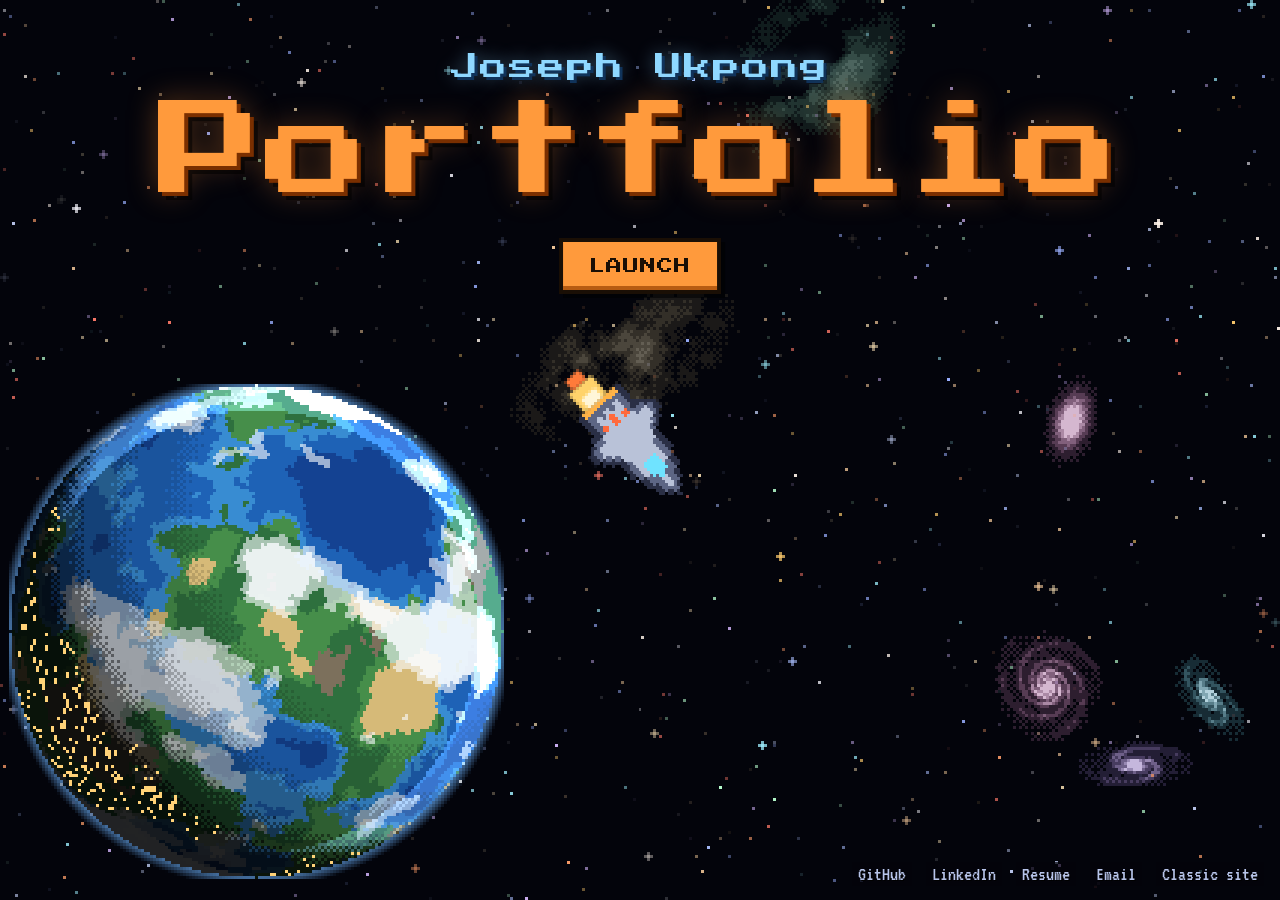
<file: index.html>
<!DOCTYPE html>
<html lang="en">
<head>
  <meta charset="UTF-8" />
  <meta name="viewport" content="width=device-width, initial-scale=1.0, viewport-fit=cover" />
  <title>Joseph Ukpong's Portfolio</title>
  <meta name="description" content="Joseph Ukpong's software, cloud and data engineering portfolio. Launch the ship to explore." />
  <meta name="theme-color" content="#04050d" />
  <link rel="preconnect" href="https://fonts.googleapis.com" />
  <link rel="preconnect" href="https://fonts.gstatic.com" crossorigin />
  <link rel="stylesheet" href="https://fonts.googleapis.com/css2?family=Press+Start+2P&family=VT323&display=swap" />
  <link rel="stylesheet" href="styles.css" />
</head>
<body>
  <canvas id="space" aria-hidden="true"></canvas>
  <div id="cockpitFrame" aria-hidden="true"><span class="strut s1"></span><span class="strut s2"></span></div>

  <main>
    <!-- PAGE 1 · LANDING -->
    <section id="landing" class="screen is-active" aria-labelledby="title">
      <header class="title-block">
        <h1 id="title" aria-label="Joseph Ukpong's Portfolio">
          <span class="t-name" aria-hidden="true">Joseph Ukpong</span>
          <span class="t-port" aria-hidden="true">Portfolio</span>
        </h1>
        <button type="button" id="launchBtn" class="px-btn launch-btn">Launch</button>
      </header>
      <nav class="corner-links" id="cornerLinks" aria-label="Contact links"></nav>
    </section>

    <!-- PAGE 2 + 3 · MISSION CONTROL (star screen / planet map) -->
    <section id="mc" class="screen" aria-label="Mission Control" hidden>
      <div class="console" id="console">
        <div class="console-top">
          <button type="button" id="mcBack" class="px-btn small back-btn">&#9664; Back</button>
          <div class="dest-tabs" id="destTabs" role="group" aria-label="Destinations">
            <button type="button" class="tab" data-dest="projects">Projects</button>
            <button type="button" class="tab" data-dest="experience">Experience</button>
          </div>
          <p class="sector" id="sectorLabel">SECTOR: ORIGIN</p>
        </div>

        <div class="console-body">
          <div class="cluster cluster-left" aria-label="Ship systems">
            <div class="switch-row" id="switches"></div>
            <div class="gauges" aria-hidden="true">
              <div class="gauge"><span class="gauge-fill" style="--h:.62"></span><em>FUEL</em></div>
              <div class="gauge"><span class="gauge-fill" style="--h:.8"></span><em>O2</em></div>
              <div class="gauge"><span class="gauge-fill" style="--h:.45"></span><em>HEAT</em></div>
              <div class="gauge"><span class="gauge-fill" style="--h:.7"></span><em>PWR</em></div>
            </div>
            <div class="radar" aria-hidden="true"><span class="sweep"></span><span class="blip b1"></span><span class="blip b2"></span></div>
          </div>

          <div class="bezel">
            <div class="crt" id="crt">
              <div class="crt-star" id="starView">
                <div class="star-pic">
                  <canvas id="starCanvas" width="112" height="84" aria-hidden="true"></canvas>
                  <p class="scale-note">size: log scale</p>
                </div>
                <div class="star-read" aria-live="polite">
                  <p class="star-idx" id="starIdx">01 / 10</p>
                  <h2 class="star-name" id="starName">The Sun</h2>
                  <p class="star-cls" id="starCls"></p>
                  <dl class="star-data">
                    <div><dt>Temperature</dt><dd id="sTemp"></dd></div>
                    <div><dt>Size (radius)</dt><dd id="sRad"></dd></div>
                    <div><dt>Brightness</dt><dd id="sLum"></dd></div>
                    <div><dt>Distance</dt><dd id="sDist"></dd></div>
                    <div class="wide"><dt>Lifespan &amp; fate</dt><dd id="sFate"></dd></div>
                  </dl>
                </div>
                <div class="star-ctrl">
                  <button type="button" class="mini" id="starPrev" aria-label="Previous star">&#9664;</button>
                  <button type="button" class="mini" id="starPause" aria-pressed="false" aria-label="Pause star cycle">II</button>
                  <button type="button" class="mini" id="starNext" aria-label="Next star">&#9654;</button>
                  <div class="cycle-bar" aria-hidden="true"><span id="cycleFill"></span></div>
                </div>
              </div>

              <div class="crt-map" id="planetMap" hidden>
                <h2 class="map-title" id="mapTitle">Experience Sector</h2>
                <p class="map-sub">Select a planet to land</p>
                <ul class="planet-list" id="planetList"></ul>
              </div>
            </div>
          </div>

          <div class="cluster cluster-right" aria-label="Flight controls">
            <div class="lever-row" id="levers"></div>
            <div class="knob-row">
              <button type="button" class="knob" id="knob" aria-label="Frequency dial, setting 1"><span></span></button>
              <div class="red-wrap">
                <button type="button" class="cover" id="cover" aria-pressed="false" aria-label="Safety cover">COVER</button>
                <button type="button" class="red-btn" id="redBtn" aria-label="Big red button" disabled></button>
              </div>
            </div>
          </div>
        </div>

        <div class="console-bottom">
          <div class="keys" id="keys" role="group" aria-label="Auxiliary buttons"></div>
          <p class="ticker" id="ticker" aria-live="polite">ALL SYSTEMS NOMINAL</p>
        </div>
      </div>
    </section>

    <!-- PAGE 4 · PLANET -->
    <section id="planet" class="screen" aria-labelledby="dossierRole" hidden>
      <canvas id="planetCanvas" aria-hidden="true"></canvas>
      <div class="planet-ui">
        <button type="button" id="planetBack" class="px-btn small back-btn">&#9664; Back to ship</button>
        <button type="button" id="planetMapBtn" class="px-btn small ghost">Planet map</button>
      </div>
      <article class="dossier" id="dossier"></article>
    </section>
  </main>

  <div id="flash" aria-hidden="true"></div>
  <div id="fader" aria-hidden="true"></div>

  <dialog id="travelDialog" class="px-dialog" aria-labelledby="travelTitle">
    <form method="dialog">
      <h2 id="travelTitle">Confirm Interstellar Travel</h2>
      <p id="travelDest">Destination: Projects Sector</p>
      <div class="dlg-actions">
        <button class="px-btn small ghost" value="no">No</button>
        <button class="px-btn small" value="yes">Yes</button>
      </div>
    </form>
  </dialog>

  <dialog id="originDialog" class="px-dialog" aria-labelledby="originTitle">
    <form method="dialog">
      <h2 id="originTitle">Return to Origin?</h2>
      <p>Jump back to Mission Control at the origin sector.</p>
      <div class="dlg-actions">
        <button class="px-btn small ghost" value="no">No</button>
        <button class="px-btn small" value="yes">Yes</button>
      </div>
    </form>
  </dialog>

  <noscript><p class="noscript">This portfolio needs JavaScript. <a href="classic/">View the classic site</a>.</p></noscript>

  <script src="js/data.js"></script>
  <script src="js/pixel.js"></script>
  <script src="js/scenes.js"></script>
  <script src="js/app.js"></script>
</body>
</html>
</file>
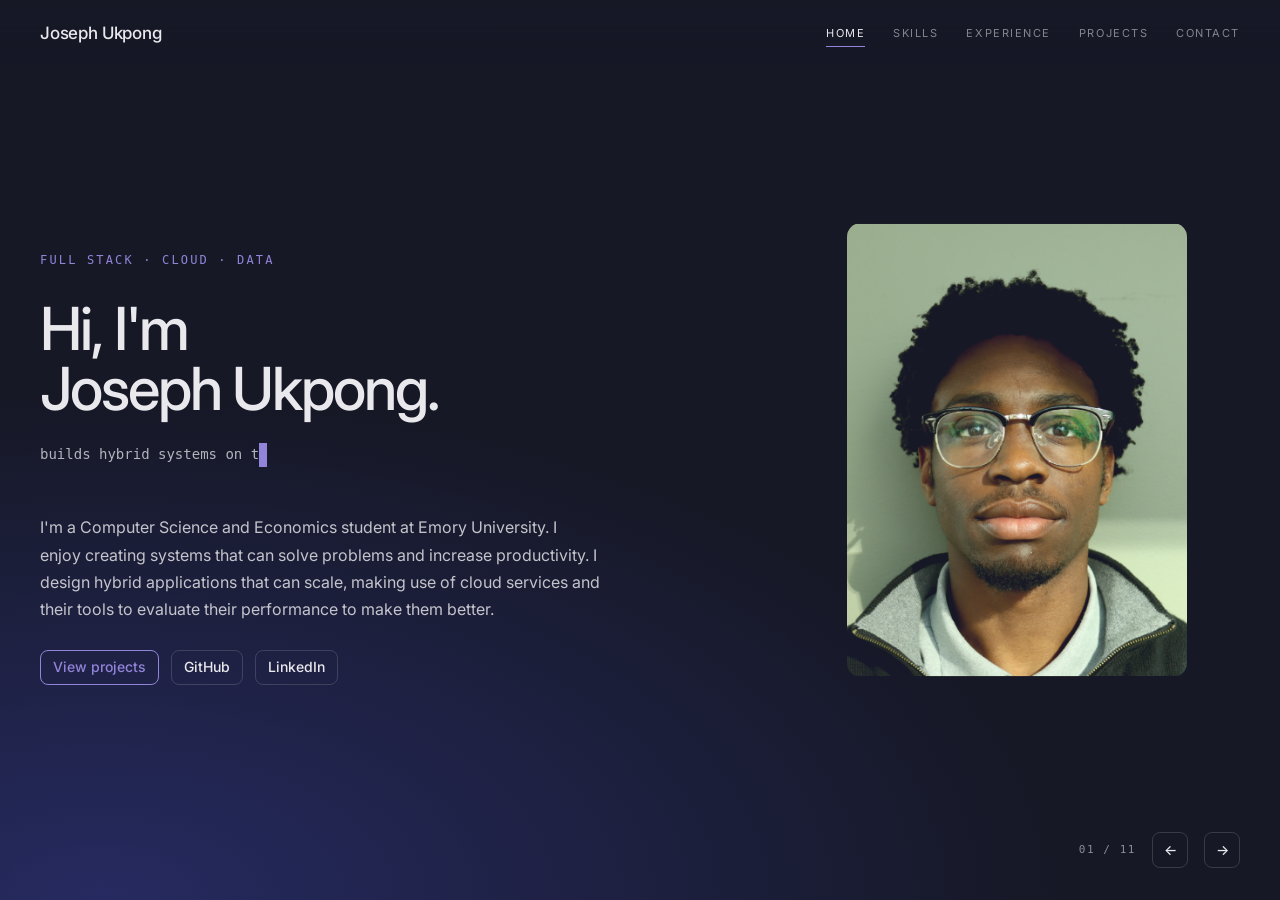
<file: classic/index.html>
<!DOCTYPE html>
<html lang="en">
<head>
  <meta charset="UTF-8" />
  <meta name="viewport" content="width=device-width, initial-scale=1.0" />
  <title>Joseph Ukpong | Software Engineering Portfolio</title>
  <meta name="description" content="Joseph Ukpong's Fullstack Sofware, Cloud and Data Engineering Porfolio." />
  <link rel="preconnect" href="https://fonts.googleapis.com">
  <link rel="stylesheet" href="https://fonts.googleapis.com/css2?family=Pinyon+Script&display=swap">
  <link rel="stylesheet" href="https://fonts.googleapis.com/css2?family=Inter:wght@400;500;600;700&display=swap">
  <link rel="stylesheet" href="styles.css" />
</head>
<body>

  <div class="app-shell">

    <nav class="rail-nav" aria-label="Primary navigation">
      <a href="#home" class="brand" id="brandLink">Joseph Ukpong</a>
      <div class="nav-links" id="navLinks">
        <button type="button" class="nav-link" data-target="home">Home</button>
        <button type="button" class="nav-link" data-target="skills">Skills</button>
        <button type="button" class="nav-link" data-target="experience">Experience</button>
        <button type="button" class="nav-link" data-target="projects">Projects</button>
        <button type="button" class="nav-link" data-target="contact">Contact</button>
      </div>
    </nav>

    <div class="rail" id="rail">

      <section class="slide slide-home" data-screen-label="01 Home" data-stop="1" data-nav="home">
        <div class="hero-copy">
          <p class="eyebrow">Full Stack &middot; Cloud &middot; Data</p>
          <h1 class="hero-title">Hi, I'm<br>Joseph Ukpong.</h1>
          <p class="type-line"><span id="typedText"></span><span class="caret" aria-hidden="true">&nbsp;</span></p>
          <p class="hero-summary">I'm a Computer Science and Economics student at Emory University. I enjoy creating systems that can solve problems and increase productivity. I design hybrid applications that can scale, making use of cloud services and their tools to evaluate their performance to make them better.</p>
          <div class="hero-actions">
            <button type="button" class="btn btn-primary" id="viewProjectsBtn">View projects</button>
            <a class="btn btn-secondary" href="https://github.com/JustJokan" target="_blank" rel="noopener noreferrer">GitHub</a>
            <a class="btn btn-secondary" href="https://www.linkedin.com/in/joseph-imeikanukpong/" target="_blank" rel="noopener noreferrer">LinkedIn</a>
          </div>
        </div>
        <div class="hero-portrait">
          <div class="lighten hero-portrait-frame"><img src="../assets/profile-pic.png" alt="Joseph Ukpong" /></div>
        </div>
      </section>

      <section class="slide slide-skills" data-screen-label="02 Skills" data-stop="1" data-nav="skills">
        <p class="eyebrow">02 &mdash; Stack</p>
        <h2 class="section-title">Four layers I work across.</h2>
        <div class="skills-grid">
          <div class="skill-card">
            <span class="skill-index">01</span>
            <h3>Languages</h3>
            <div class="skill-tags">
              <span class="tag tag-neutral">C</span><span class="tag tag-neutral">Java</span><span class="tag tag-neutral">Python</span><span class="tag tag-neutral">JavaScript</span><span class="tag tag-neutral">TypeScript</span><span class="tag tag-neutral">SQL</span><span class="tag tag-neutral">HTML</span><span class="tag tag-neutral">CSS</span><span class="tag tag-neutral">C++</span><span class="tag tag-neutral">Rust</span><span class="tag tag-neutral">PHP</span>
            </div>
          </div>
          <div class="skill-card">
            <span class="skill-index">02</span>
            <h3>Backend &amp; databases</h3>
            <div class="skill-tags">
              <span class="tag tag-neutral">Flask</span><span class="tag tag-neutral">SQLAlchemy</span><span class="tag tag-neutral">SQLite</span><span class="tag tag-neutral">PostgreSQL</span><span class="tag tag-neutral">Supabase</span><span class="tag tag-neutral">REST routing</span><span class="tag tag-neutral">MySQL</span><span class="tag tag-neutral">Node.js</span><span class="tag tag-neutral">Next.js</span>
            </div>
          </div>
          <div class="skill-card">
            <span class="skill-index">03</span>
            <h3>Data &amp; AI</h3>
            <div class="skill-tags">
              <span class="tag tag-neutral">Pandas</span><span class="tag tag-neutral">NumPy</span><span class="tag tag-neutral">NLP</span><span class="tag tag-neutral">RoBERTa</span><span class="tag tag-neutral">Transformers</span><span class="tag tag-neutral">Exploratory Data Analysis</span><span class="tag tag-neutral">Anthropic/Claude</span><span class="tag tag-neutral">ChatGPT</span><span class="tag tag-neutral">Gemini</span><span class="tag tag-neutral">MCP servers</span><span class="tag tag-neutral">Task automation</span>
            </div>
          </div>
          <div class="skill-card">
            <span class="skill-index">04</span>
            <h3>Cloud &amp; tools</h3>
            <div class="skill-tags">
              <span class="tag tag-neutral">Docker</span><span class="tag tag-neutral">Git</span><span class="tag tag-neutral">GitHub</span><span class="tag tag-neutral">Railway</span><span class="tag tag-neutral">GitHub Pages</span><span class="tag tag-neutral">pytest</span><span class="tag tag-neutral">Linux CLI</span><span class="tag tag-neutral">AWS</span><span class="tag tag-neutral">Google Cloud</span><span class="tag tag-neutral">Microsoft Azure</span><span class="tag tag-neutral">S3</span><span class="tag tag-neutral">BigQuery</span><span class="tag tag-neutral">CloudWatch</span><span class="tag tag-neutral">Azure Monitor</span>
            </div>
          </div>
        </div>
      </section>

      <section class="slide slide-experience" data-screen-label="03 Experience" data-stop="1" data-nav="experience">
        <div class="exp-copy">
          <p class="eyebrow">03 &mdash; Experience</p>
          <h2 class="section-title">Changing Policy Decisions with Data</h2>
          <p class="exp-summary">Engineered software for data ingestion, worked with a team to process, analyze and understand said data and presented it to Chief District Attorneys to encourage a different approach to community based involvement.</p>
        </div>
        <div class="exp-terminal">
          <div class="exp-dots"><span></span><span></span><span></span></div>
          <div class="exp-meta">
            <span>role</span><span class="exp-meta-value">Data / Intelligence Analyst</span>
            <span>org</span><span class="exp-meta-value">Office of the DeKalb County District Attorney</span>
            <span>dateline</span><span class="exp-meta-value">Spring 2026</span>
            <span>tools</span><span class="exp-meta-accent">Python &middot; Pandas &middot; SQL &middot; EDA &middot; AWS</span>
            <span>formats</span><span class="exp-meta-value">Excel &middot; CSV &middot; JSON &middot; XML &middot; DB</span>
          </div>
          <div class="exp-divider"></div>
          <ul class="exp-list">
            <li>Built pipelines with Python/Pandas&nbsp;to clean and filter data from legal databases across multiple formats (Excel, CSV, JSON, XML).</li>
            <li>Ran exploratory analysis on the cleaned data, considering temporal, geographic and network pattern features, then shipped representative visualizations to government officials to inform policy.</li>
            <li>Managed cloud relational databases and secure systems on Azure and AWS for secure data access and sharing.</li>
          </ul>
        </div>
      </section>

      <section class="slide slide-project slide-wide" data-screen-label="04 Justice AI" data-stop="1" data-nav="projects">
        <div class="project-copy">
          <p class="eyebrow">04 &mdash; Project</p>
          <h2 class="section-title">Justice AI</h2>
          <p class="project-lede">An application born from time in the DA's office, this Offline, Citation backed Legal Assistant offers a way to consider legal files in a secure environment.</p>
          <p class="project-tagline">A more secure and accuracy focused approach to LLM's</p>
          <div class="project-tags">
            <span class="tag tag-outline">Qwen3-8b</span><span class="tag tag-outline">fastembed</span><span class="tag tag-outline">Tauri 2</span><span class="tag tag-outline">React</span><span class="tag tag-outline">Rust</span><span class="tag tag-outline">Tailwind</span>
          </div>
          <a class="btn btn-primary" href="#">View summary</a>
        </div>
        <div class="project-media stop" data-stop="1" data-nav="projects">
          <div class="lighten project-media-img"><img src="../assets/justice-AI.png" alt="Justice AI legal citation assistant interface" /></div>
          <div class="project-media-fade"></div>
        </div>
      </section>

      <section class="slide-peer" data-screen-label="05 Peer">
        <div class="peer-left stop" data-stop="1" data-nav="projects">
          <div class="peer-copy">
            <p class="eyebrow">05 &mdash; Project</p>
            <h2 class="section-title">Peer</h2>
            <p class="project-lede">One Portfolio. Endless Markets. Curate your view across multiple stocks within the markets. Developed for Desktop and Mobile, with scheduled sync positions, get AI powered reports into how the market is moving.</p>
            <p class="project-tagline">Want to view stocks and their movement compared to each other? Peer is the place to start.</p>
            <div class="project-tags">
              <span class="tag tag-outline">Next.js</span><span class="tag tag-outline">TypeScript</span><span class="tag tag-outline">React</span><span class="tag tag-outline">Supabase</span><span class="tag tag-outline">PostgreSQL</span><span class="tag tag-outline">Railway</span><span class="tag tag-outline">Claude</span>
            </div>
            <a class="btn btn-primary" href="https://peer-topaz.vercel.app" target="_blank" rel="noopener noreferrer">View live project</a>
          </div>
          <figure class="peer-figure">
            <div class="lighten peer-figure-img"><img src="../assets/peer-landing.png" alt="Peer mark" /></div>
            <figcaption class="peer-figcaption">Peer</figcaption>
          </figure>
        </div>
        <div class="peer-right stop" data-stop="1" data-nav="projects">
          <div class="lighten peer-hero-img"><img src="../assets/peer-hero.png" alt="Peer" /></div>
        </div>
      </section>

      <section class="slide slide-project slide-wide" data-screen-label="06 AI Data Research Lab" data-stop="1" data-nav="projects">
        <div class="project-copy">
          <p class="eyebrow">06 &mdash; Research</p>
          <h2 class="section-title">The Carter Center Research Lab</h2>
          <p class="project-lede">Election-related media at scale, read by transformers. NLP classification over a large corpus, with the cleaning and trend analysis that make the output trustworthy.</p>
          <p class="project-tagline">Realistic Research in an Undergraduate setting &mdash; the work was as much pipeline hygiene as final modeling.</p>
          <div class="project-tags">
            <span class="tag tag-outline">Python</span><span class="tag tag-outline">NLP</span><span class="tag tag-outline">RoBERTa</span><span class="tag tag-outline">Transformers</span><span class="tag tag-outline">Data analysis</span>
          </div>
          <a class="btn btn-primary" href="#">View summary</a>
        </div>
        <div class="project-media stop" data-stop="1" data-nav="projects">
          <div class="lighten project-media-img"><img src="../assets/ai-data-lab.png" alt="NLP text analysis pipeline visualization" /></div>
          <div class="project-media-fade"></div>
        </div>
      </section>

      <section class="slide slide-also" data-screen-label="07 Also building" data-stop="1" data-nav="projects">
        <p class="eyebrow">07 &mdash; Also building</p>
        <h2 class="section-title">Smaller builds, same habits.</h2>
        <div class="also-grid">
          <div class="also-card">
            <h3>Pierre's Niche Shop</h3>
            <p>A Stardew Valley-flavoured e-commerce analytics app: seeded data, revenue dashboards, pytest suites, stress scenarios, all of it Dockerized.</p>
            <div class="skill-tags">
              <span class="tag tag-neutral">Python</span><span class="tag tag-neutral">Flask</span><span class="tag tag-neutral">SQLAlchemy</span><span class="tag tag-neutral">SQLite</span><span class="tag tag-neutral">Jinja</span><span class="tag tag-neutral">pytest</span><span class="tag tag-neutral">Docker</span>
            </div>
            <a class="btn btn-ghost also-card-link" href="#">View project &rarr;</a>
          </div>
          <div class="also-card also-card-outline">
            <h3>Everything else</h3>
            <p>Coursework, experiments and other ideas live on GitHub. Repos are public &mdash; read the commits, not the marketing.</p>
            <a class="btn btn-secondary also-card-link" href="https://github.com/JustJokan" target="_blank" rel="noopener noreferrer">github.com/JustJokan</a>
          </div>
        </div>
      </section>

      <section class="slide slide-contact" data-screen-label="08 Resume &amp; contact" data-stop="1" data-nav="contact">
        <p class="eyebrow">08 &mdash; Resume &amp; contact</p>
        <h2 class="section-title">Resume and Contacts</h2>
        <div class="contact-links">
          <a class="contact-link" href="https://www.linkedin.com/in/joseph-imeikanukpong/" target="_blank" rel="noopener noreferrer">LinkedIn</a>
          <a class="contact-link" href="https://github.com/JustJokan" target="_blank" rel="noopener noreferrer">GitHub</a>
          <a class="contact-link" href="mailto:imeikan.ukpong@emory.edu">Email</a>
          <a class="contact-link" href="../assets/ResumeAug26.pdf" target="_blank" rel="noopener noreferrer">View Resume</a>
        </div>
        <p class="copyright">&copy; 2026 Joseph Ukpong.</p>
      </section>

    </div>

    <div class="control-cluster">
      <span class="counter" id="counter">01 / 11</span>
      <button type="button" class="btn btn-icon btn-secondary" aria-label="Previous panel" id="prevBtn">&larr;</button>
      <button type="button" class="btn btn-icon btn-secondary" aria-label="Next panel" id="nextBtn">&rarr;</button>
    </div>

  </div>

  <script src="script.js"></script>
</body>
</html>
</file>
<file: styles.css>
/* ============ base ============ */
:root {
  --bg: #03040b;
  --blue: #8fd8ff;
  --orange: #ff9a3c;
  --cyan: #6fe3ff;
  --green: #7dffb0;
  --amber: #ffcc66;
  --metal-1: #2b3142;
  --metal-2: #1a1e2b;
  --metal-3: #0f121b;
  --edge: #4a5470;
  --win: 28vh;
  --px: "Press Start 2P", ui-monospace, monospace;
  --vt: "VT323", ui-monospace, monospace;
}
* { box-sizing: border-box; }
html, body { margin: 0; height: 100%; background: var(--bg); color: #e8ecff; overflow: hidden; }
body { font-family: var(--vt); font-size: 20px; -webkit-font-smoothing: none; }
button { font: inherit; color: inherit; }
:focus-visible { outline: 3px solid var(--amber); outline-offset: 3px; }
.sr-only { position: absolute; width: 1px; height: 1px; overflow: hidden; clip: rect(0 0 0 0); white-space: nowrap; }
[hidden] { display: none !important; }

canvas { image-rendering: pixelated; image-rendering: crisp-edges; }
#space { position: fixed; inset: 0; width: 100%; height: 100%; display: block; transform-origin: 50% 50%; transition: transform 1.4s cubic-bezier(.55, 0, .85, .35); }
#space.zoom { transform: scale(7); }

main { position: fixed; inset: 0; }
.screen { position: absolute; inset: 0; }

/* ============ pixel button ============ */
.px-btn {
  font-family: var(--px); font-size: 16px; letter-spacing: .06em; text-transform: uppercase;
  color: #1a0f05; background: var(--orange); border: 0; padding: 16px 26px; cursor: pointer;
  box-shadow: 0 -4px 0 0 #b85c12 inset, 0 0 0 4px #1a0f05, 4px 4px 0 4px rgba(0, 0, 0, .55);
  transition: transform .08s, filter .15s;
}
.px-btn:hover { filter: brightness(1.12); }
.px-btn:active { transform: translateY(2px); box-shadow: 0 -2px 0 0 #b85c12 inset, 0 0 0 4px #1a0f05, 2px 2px 0 4px rgba(0, 0, 0, .55); }
.px-btn.small { font-size: 11px; padding: 10px 14px; }
.px-btn.ghost { background: #1d2335; color: var(--blue); box-shadow: 0 -3px 0 0 #0d1120 inset, 0 0 0 3px #5a6a94, 3px 3px 0 3px rgba(0, 0, 0, .5); }

/* ============ PAGE 1 landing ============ */
.title-block { position: absolute; top: clamp(24px, 6vh, 70px); left: 50%; transform: translateX(-50%); text-align: center; display: flex; flex-direction: column; align-items: center; width: max-content; max-width: 96vw; transition: opacity .6s, transform .6s; }
#title { margin: 0; line-height: 1; font-weight: 400; }
.t-name, .t-port { display: block; font-family: var(--px); }
.t-name { color: var(--blue); font-size: clamp(13px, 2.1vw, 28px); letter-spacing: .08em; margin-bottom: clamp(10px, 1.6vw, 20px); text-shadow: 3px 3px 0 #10335a, 0 0 18px rgba(143, 216, 255, .45); }
.t-port { color: var(--orange); font-size: clamp(36px, 8.2vw, 110px); letter-spacing: .02em; text-shadow: 4px 4px 0 #7a2f00, 8px 8px 0 rgba(0, 0, 0, .55), 0 0 30px rgba(255, 140, 50, .35); }
.launch-btn { margin-top: clamp(20px, 4vh, 40px); animation: pulse 2.4s ease-in-out infinite; }
@keyframes pulse { 50% { filter: brightness(1.25); box-shadow: 0 -4px 0 0 #b85c12 inset, 0 0 0 4px #1a0f05, 4px 4px 0 4px rgba(0, 0, 0, .55), 0 0 24px 6px rgba(255, 154, 60, .45); } }
#landing.leaving .title-block, #landing.leaving .corner-links { opacity: 0; transform: translateX(-50%) translateY(-20px); }
#landing.leaving .corner-links { transform: none; }
.corner-links { position: absolute; right: 16px; bottom: 14px; display: flex; flex-wrap: wrap; gap: 6px 14px; justify-content: flex-end; max-width: 90vw; transition: opacity .5s; }
.corner-links a { color: #b7c4ea; font-family: var(--vt); font-size: 20px; text-decoration: none; padding: 2px 6px; background: rgba(3, 4, 11, .7); text-shadow: 1px 1px 0 #000; }
.corner-links a:hover { color: var(--amber); text-decoration: underline; }

/* ============ cockpit window frame ============ */
#cockpitFrame { position: fixed; left: 0; right: 0; top: 0; height: calc(var(--win) + 24px); pointer-events: none; display: none; transition: height 1s cubic-bezier(.6, 0, .3, 1); }
body[data-screen="mc"] #cockpitFrame { display: block; }
#cockpitFrame::before { content: ""; position: absolute; inset: 0; border: 14px solid var(--metal-2); border-bottom: 0; border-radius: 0 0 0 0; box-shadow: inset 0 0 0 3px var(--edge), inset 0 0 40px rgba(0, 0, 0, .9); clip-path: polygon(0 0, 100% 0, 100% 100%, 0 100%); }
#cockpitFrame .strut { position: absolute; top: 0; bottom: 0; width: 14px; background: linear-gradient(90deg, var(--metal-3), var(--metal-1), var(--metal-3)); box-shadow: 0 0 0 2px #0a0c12; }
#cockpitFrame .s1 { left: 27%; transform: skewX(14deg); }
#cockpitFrame .s2 { right: 27%; transform: skewX(-14deg); }
body.mc-window #cockpitFrame, .console.down ~ #cockpitFrame { height: 100vh; }

/* ============ PAGE 2/3 console ============ */
.console {
  position: absolute; left: 0; right: 0; bottom: 0; height: calc(100% - var(--win));
  display: grid; grid-template-rows: auto 1fr auto; gap: 10px; padding: 12px clamp(10px, 2vw, 28px) 12px;
  background:
    repeating-linear-gradient(90deg, rgba(255, 255, 255, .025) 0 2px, transparent 2px 120px),
    linear-gradient(180deg, var(--metal-1) 0, var(--metal-2) 14%, var(--metal-3) 100%);
  border-top: 4px solid var(--edge); box-shadow: 0 -10px 40px rgba(0, 0, 0, .8), inset 0 4px 0 #5b6788;
  transition: transform 1s cubic-bezier(.6, 0, .3, 1);
}
.console::before { content: ""; position: absolute; left: 0; right: 0; top: -18px; height: 18px; background: linear-gradient(180deg, transparent, rgba(0, 0, 0, .6)); pointer-events: none; }
.console.down { transform: translateY(104%); }
.console.shake { animation: shake .45s steps(6) 1; }
@keyframes shake { 20% { transform: translate(-4px, 2px); } 40% { transform: translate(4px, -2px); } 60% { transform: translate(-3px, -1px); } 80% { transform: translate(3px, 2px); } }

.console-top { display: flex; align-items: center; gap: 14px; flex-wrap: wrap; }
.dest-tabs { display: flex; gap: 10px; margin: 0 auto; }
.tab { font-family: var(--px); font-size: clamp(10px, 1.1vw, 14px); text-transform: uppercase; letter-spacing: .08em; color: var(--cyan); background: #0a1622; border: 3px solid #2e6c86; padding: 10px 18px; cursor: pointer; box-shadow: 0 0 12px rgba(111, 227, 255, .2) inset; }
.tab:hover { background: #10293a; color: #fff; box-shadow: 0 0 16px rgba(111, 227, 255, .55); }
.sector { margin: 0 0 0 auto; font-family: var(--px); font-size: 10px; color: var(--green); letter-spacing: .1em; text-shadow: 0 0 6px rgba(125, 255, 176, .6); }

.console-body { display: grid; grid-template-columns: minmax(150px, 1fr) minmax(0, 2.6fr) minmax(150px, 1fr); gap: clamp(10px, 1.6vw, 22px); min-height: 0; }
.cluster { background: linear-gradient(180deg, #1c2130, #121621); border: 3px solid #333b52; box-shadow: inset 0 2px 0 #3e4865, inset 0 -3px 0 #090b11; padding: 12px; display: flex; flex-direction: column; gap: 14px; justify-content: space-around; min-height: 0; position: relative; }
.cluster::after { content: ""; position: absolute; inset: 5px; pointer-events: none; background: radial-gradient(circle at 0 0, #6b7794 2px, transparent 3px) 0 0/100% 100% no-repeat, radial-gradient(circle at 100% 0, #6b7794 2px, transparent 3px), radial-gradient(circle at 0 100%, #6b7794 2px, transparent 3px), radial-gradient(circle at 100% 100%, #6b7794 2px, transparent 3px); }

/* toggles */
.switch-row { display: flex; justify-content: space-around; gap: 6px; }
.toggle { background: none; border: 0; cursor: pointer; display: flex; flex-direction: column; align-items: center; gap: 6px; padding: 4px; }
.toggle .led { width: 10px; height: 10px; background: #3a1010; box-shadow: 0 0 0 2px #090b11; }
.toggle[aria-pressed="true"] .led { background: #4dff88; box-shadow: 0 0 0 2px #090b11, 0 0 10px #4dff88; }
.toggle .sw { width: 18px; height: 34px; background: #0b0d14; border: 2px solid #4a5470; position: relative; }
.toggle .sw::after { content: ""; position: absolute; left: 1px; right: 1px; height: 14px; bottom: 1px; background: linear-gradient(#e6e9f2, #8c93a8); transition: bottom .12s steps(3); }
.toggle[aria-pressed="true"] .sw::after { bottom: 15px; }
.toggle em, .lever em, .gauge em { font-style: normal; font-family: var(--px); font-size: 8px; color: #9aa6c8; letter-spacing: .06em; }

/* gauges */
.gauges { display: flex; justify-content: space-around; align-items: flex-end; height: 70px; }
.gauge { display: flex; flex-direction: column; align-items: center; gap: 4px; height: 100%; justify-content: flex-end; }
.gauge-fill { width: 12px; height: 54px; background: #0b0d14; border: 2px solid #4a5470; position: relative; overflow: hidden; }
.gauge-fill::after { content: ""; position: absolute; left: 0; right: 0; bottom: 0; height: calc(var(--h) * 100%); background: repeating-linear-gradient(0deg, var(--green) 0 3px, #0b0d14 3px 4px); animation: gauge 3.2s ease-in-out infinite alternate; }
.gauge:nth-child(2) .gauge-fill::after { animation-duration: 4.1s; background: repeating-linear-gradient(0deg, var(--cyan) 0 3px, #0b0d14 3px 4px); }
.gauge:nth-child(3) .gauge-fill::after { animation-duration: 2.3s; background: repeating-linear-gradient(0deg, #ff6a3d 0 3px, #0b0d14 3px 4px); }
.gauge:nth-child(4) .gauge-fill::after { animation-duration: 5s; background: repeating-linear-gradient(0deg, var(--amber) 0 3px, #0b0d14 3px 4px); }
@keyframes gauge { to { height: calc(var(--h) * 70%); } }

/* radar */
.radar { width: 86px; height: 86px; margin: 0 auto; border-radius: 50%; background: repeating-radial-gradient(circle, #06210f 0 13px, #0d3a1c 13px 14px), #06210f; border: 3px solid #4a5470; position: relative; overflow: hidden; }
.radar .sweep { position: absolute; inset: 0; background: conic-gradient(from 0deg, rgba(77, 255, 136, .55), transparent 70deg); animation: spin 3s linear infinite; }
.radar .blip { position: absolute; width: 4px; height: 4px; background: #4dff88; box-shadow: 0 0 6px #4dff88; animation: blink 3s steps(1) infinite; }
.radar .b1 { left: 28%; top: 32%; } .radar .b2 { left: 64%; top: 58%; animation-delay: 1.2s; }
@keyframes spin { to { transform: rotate(360deg); } }
@keyframes blink { 50% { opacity: 0; } }

/* levers */
.lever-row { display: flex; justify-content: space-around; }
.lever { background: none; border: 0; cursor: pointer; display: flex; flex-direction: column; align-items: center; gap: 6px; padding: 4px; }
.lever .slot { width: 14px; height: 70px; background: #07080d; border: 2px solid #4a5470; position: relative; }
.lever .handle { position: absolute; left: -9px; width: 28px; height: 14px; bottom: 2px; background: linear-gradient(#ff8a5b, #c2401b); box-shadow: 0 0 0 2px #090b11; transition: bottom .25s cubic-bezier(.5, 1.6, .5, 1); }
.lever[aria-pressed="true"] .handle { bottom: 52px; background: linear-gradient(#7dffb0, #1f9a54); }

/* knob + red button */
.knob-row { display: flex; justify-content: space-around; align-items: center; gap: 10px; }
.knob { --rot: 0deg; width: 56px; height: 56px; border-radius: 50%; border: 3px solid #4a5470; background: radial-gradient(circle at 40% 35%, #59627d, #20253a 70%); cursor: pointer; position: relative; box-shadow: 0 4px 0 #090b11; }
.knob span { position: absolute; left: 50%; top: 6px; width: 4px; height: 18px; margin-left: -2px; background: var(--amber); transform-origin: 2px 22px; transform: rotate(var(--rot)); transition: transform .2s steps(3); }
.red-wrap { position: relative; width: 64px; height: 64px; }
.red-btn { position: absolute; inset: 8px; border-radius: 50%; border: 3px solid #3a0a0a; background: radial-gradient(circle at 40% 35%, #ff6b6b, #b3121a 70%); cursor: pointer; box-shadow: 0 5px 0 #4a0508; }
.red-btn:disabled { cursor: default; }
.red-btn:not(:disabled):active { transform: translateY(3px); box-shadow: 0 2px 0 #4a0508; }
.cover { position: absolute; inset: 0; z-index: 2; background: repeating-linear-gradient(45deg, #ffcc33 0 6px, #1a1a1a 6px 12px); opacity: .85; border: 3px solid #7a6a20; font-family: var(--px); font-size: 7px; color: #fff; text-shadow: 1px 1px 0 #000; cursor: pointer; transform-origin: 50% 0; transition: transform .25s; }
.cover[aria-pressed="true"] { transform: perspective(200px) rotateX(70deg) translateY(-12px); opacity: .55; }

/* CRT screen */
.bezel { background: #07080d; border: 6px solid #2a3044; box-shadow: inset 0 0 0 3px #11141e, 0 0 0 3px #4a5470, 0 0 30px rgba(111, 227, 255, .15); padding: 10px; min-height: 0; display: flex; }
.crt { position: relative; flex: 1; min-height: 0; overflow: auto; background: radial-gradient(ellipse at center, #08202a 0%, #03080d 80%); color: var(--cyan); padding: clamp(10px, 1.4vw, 18px); text-shadow: 0 0 6px rgba(111, 227, 255, .55); scrollbar-width: thin; scrollbar-color: #2e6c86 transparent; }
.crt::after { content: ""; position: absolute; inset: 0; pointer-events: none; background: repeating-linear-gradient(180deg, rgba(0, 0, 0, .28) 0 1px, transparent 1px 3px); mix-blend-mode: multiply; }
.crt.glitch { animation: glitch .35s steps(4) 1; }
@keyframes glitch { 0% { filter: hue-rotate(80deg) brightness(1.6); transform: translateX(3px); } 50% { filter: none; transform: translateX(-3px); clip-path: inset(10% 0 30% 0); } 100% { transform: none; clip-path: none; } }

.crt-star { display: grid; grid-template-columns: minmax(140px, 1fr) 1.6fr; grid-template-rows: 1fr auto; gap: 8px 18px; height: 100%; }
.star-pic { display: flex; flex-direction: column; align-items: center; justify-content: center; }
#starCanvas { width: 100%; max-width: 300px; aspect-ratio: 4 / 3; height: auto; border: 2px solid #1b4b5e; background: #03050e; }
.scale-note { margin: 4px 0 0; font-size: 14px; color: #4f8ea3; text-shadow: none; }
.star-read { min-width: 0; }
.star-idx { margin: 0; font-family: var(--px); font-size: 9px; color: #4f8ea3; }
.star-name { margin: 6px 0 2px; font-family: var(--px); font-size: clamp(13px, 1.5vw, 20px); color: #fff; font-weight: 400; }
.star-cls { margin: 0 0 8px; color: var(--amber); font-size: 19px; text-shadow: 0 0 6px rgba(255, 204, 102, .5); }
.star-data { margin: 0; display: grid; grid-template-columns: 1fr 1fr; gap: 6px 16px; }
.star-data div { min-width: 0; }
.star-data .wide { grid-column: 1 / -1; }
.star-data dt { font-family: var(--px); font-size: 8px; color: #4f8ea3; letter-spacing: .08em; text-transform: uppercase; margin-bottom: 2px; }
.star-data dd { margin: 0; font-size: clamp(17px, 1.35vw, 21px); line-height: 1.05; color: #d9f7ff; }
.star-ctrl { grid-column: 1 / -1; display: flex; align-items: center; gap: 8px; }
.mini { width: 34px; height: 28px; background: #0a1622; border: 2px solid #2e6c86; color: var(--cyan); cursor: pointer; font-family: var(--px); font-size: 10px; }
.mini:hover { background: #10293a; }
.cycle-bar { flex: 1; height: 8px; border: 2px solid #1b4b5e; background: #03080d; }
.cycle-bar span { display: block; height: 100%; background: var(--cyan); transform-origin: 0 50%; transform: scaleX(0); }

/* planet map (page 3) */
.crt-map { text-align: center; }
.map-title { margin: 0; font-family: var(--px); font-size: clamp(13px, 1.5vw, 20px); color: #fff; font-weight: 400; }
.map-sub { margin: 6px 0 14px; color: var(--amber); }
.planet-list { list-style: none; margin: 0; padding: 0; display: flex; flex-wrap: wrap; gap: clamp(4px, 1.2vw, 20px); justify-content: center; align-items: flex-start; }
.planet-list li .planet-sprite { animation: float 4s ease-in-out infinite; animation-delay: calc(var(--i) * -.7s); }
.planet-list li:nth-child(even) { margin-top: 22px; }
.console.mapmode .console-body { grid-template-columns: minmax(130px, .8fr) minmax(0, 3.4fr) minmax(130px, .8fr); }
@keyframes float { 50% { translate: 0 -8px; } }
.planet-btn { background: none; border: 2px solid transparent; cursor: pointer; padding: 8px; display: flex; flex-direction: column; align-items: center; gap: 6px; width: clamp(118px, 11vw, 160px); color: var(--cyan); }
.planet-sprite { width: clamp(72px, 7.5vw, 120px); height: auto; aspect-ratio: 1; transition: transform .2s; filter: drop-shadow(0 0 8px rgba(111, 227, 255, .25)); }
.planet-btn:hover, .planet-btn:focus-visible { border-color: #2e6c86; background: rgba(16, 41, 58, .6); }
.planet-btn:hover .planet-sprite, .planet-btn:focus-visible .planet-sprite { transform: scale(1.12); filter: drop-shadow(0 0 14px rgba(255, 204, 102, .6)); }
.planet-label { display: flex; flex-direction: column; gap: 2px; line-height: 1.05; }
.planet-label strong { font-family: var(--px); font-size: 9px; font-weight: 400; color: #fff; }
.planet-label span { font-size: 17px; color: var(--amber); }
.planet-label em { font-style: normal; font-size: 16px; color: #9fd8ec; }

/* bottom strip */
.console-bottom { display: flex; align-items: center; gap: 16px; flex-wrap: wrap; }
.keys { display: flex; gap: 8px; flex-wrap: wrap; }
.key { width: 30px; height: 24px; border: 2px solid #090b11; cursor: pointer; padding: 0; background: #20263a; box-shadow: 0 3px 0 #090b11; }
.key span { display: block; width: 100%; height: 100%; opacity: .35; }
.key[aria-pressed="true"] span { opacity: 1; box-shadow: 0 0 10px currentColor; }
.key:active { transform: translateY(2px); box-shadow: 0 1px 0 #090b11; }
.k-r span { background: #ff4d4d; color: #ff4d4d; } .k-y span { background: #ffd23f; color: #ffd23f; } .k-g span { background: #4dff88; color: #4dff88; }
.k-b span { background: #4d9dff; color: #4d9dff; } .k-p span { background: #c77dff; color: #c77dff; } .k-c span { background: #4dfff0; color: #4dfff0; }
.key:nth-child(3n+1) span { animation: blink 2.2s steps(1) infinite; }
.key[aria-pressed="true"] span { animation: none; }
.ticker { margin: 0 0 0 auto; font-family: var(--px); font-size: 10px; color: var(--green); background: #050a07; border: 2px solid #1d3b28; padding: 8px 12px; min-width: min(360px, 100%); text-shadow: 0 0 6px rgba(125, 255, 176, .6); }

/* ============ PAGE 4 planet ============ */
#planetCanvas { position: absolute; inset: 0; width: 100%; height: 100%; display: block; }
.planet-ui { position: absolute; top: 16px; left: 16px; display: flex; gap: 14px; z-index: 2; }
.dossier {
  position: absolute; right: clamp(12px, 3vw, 48px); top: 50%; transform: translateY(-50%);
  width: min(500px, 46vw); max-height: 84vh; overflow: auto; padding: 22px 26px;
  background: rgba(6, 8, 20, .82); border: 4px solid var(--edge);
  box-shadow: 0 0 0 4px #0a0c14, 8px 8px 0 4px rgba(0, 0, 0, .5), inset 0 0 40px rgba(111, 227, 255, .06);
  backdrop-filter: blur(2px); line-height: 1.15;
}
.dossier-kicker { margin: 0; font-family: var(--px); font-size: 9px; letter-spacing: .1em; color: var(--cyan); text-transform: uppercase; }
.dossier h2 { margin: 12px 0 6px; font-family: var(--px); font-size: clamp(15px, 1.6vw, 22px); font-weight: 400; color: var(--orange); line-height: 1.3; }
.dossier-org { margin: 0 0 10px; font-size: 22px; color: var(--blue); }
.dossier-org span { color: #9aa6c8; }
.placeholder-badge { display: inline-block; margin: 2px 0 14px; line-height: 1.6; padding: 4px 8px; font-family: var(--px); font-size: 8px; color: #1a0f05; background: var(--amber); letter-spacing: .08em; text-transform: uppercase; }
.dossier-meta { display: grid; grid-template-columns: repeat(auto-fit, minmax(150px, 1fr)); gap: 6px 14px; margin: 0 0 8px; padding: 10px 0; border-top: 2px dashed #333b52; border-bottom: 2px dashed #333b52; }
.dossier-meta dt { font-family: var(--px); font-size: 7px; color: #6f7ca3; text-transform: uppercase; letter-spacing: .1em; }
.dossier-meta dd { margin: 2px 0 0; }
.dossier h3 { margin: 14px 0 4px; font-family: var(--px); font-size: 9px; color: var(--green); letter-spacing: .1em; text-transform: uppercase; font-weight: 400; }
.dossier p, .dossier li { color: #dfe5fb; }
.dossier p { margin: 0; }
.dossier ul { margin: 0; padding-left: 20px; }
.dossier li { margin: 3px 0; }
.tags { display: flex; flex-wrap: wrap; gap: 6px; margin-top: 14px; }
.tags span { border: 2px solid #3d4766; padding: 1px 8px; font-size: 17px; color: #b7c4ea; }
.dossier-links { margin-top: 16px; display: flex; gap: 12px; flex-wrap: wrap; }
.dossier-links .px-btn { text-decoration: none; display: inline-block; }

/* ============ dialogs ============ */
.px-dialog { border: 4px solid var(--edge); background: #070912; color: #e8ecff; padding: 26px 30px; max-width: min(460px, 92vw); text-align: center; box-shadow: 0 0 0 4px #000, 10px 10px 0 4px rgba(0, 0, 0, .6), 0 0 60px rgba(111, 227, 255, .25); }
.px-dialog::backdrop { background: rgba(0, 4, 12, .6); }
.px-dialog[open] { animation: pop .22s steps(4) 1; }
@keyframes pop { from { transform: scale(.7); opacity: 0; } }
.px-dialog h2 { margin: 0 0 12px; font-family: var(--px); font-size: clamp(12px, 2.4vw, 16px); line-height: 1.5; color: var(--orange); font-weight: 400; }
.px-dialog p { margin: 0 0 20px; color: var(--blue); }
.dlg-actions { display: flex; justify-content: center; gap: 22px; }
.dlg-actions .px-btn { min-width: 90px; }

/* ============ overlays ============ */
#fader, #flash { position: fixed; inset: 0; pointer-events: none; opacity: 0; transition: opacity .45s linear; z-index: 50; }
#fader { background: #000; }
#flash { background: #eaf6ff; z-index: 49; }
#fader.on, #flash.on { opacity: 1; }
.noscript { position: fixed; inset: auto 0 0 0; padding: 16px; background: #000; text-align: center; }
.noscript a { color: var(--amber); }

/* ============ responsive ============ */
@media (max-width: 1100px) {
  .console-body { grid-template-columns: minmax(0, 1fr) minmax(0, 1fr); grid-template-rows: auto auto; overflow: auto; }
  .bezel { grid-column: 1 / -1; order: -1; min-height: 300px; }
  .cluster { flex-direction: row; flex-wrap: wrap; }
  .console { overflow: auto; }
}
@media (max-width: 760px) {
  :root { --win: 18vh; }
  body { font-size: 18px; }
  .console { grid-template-rows: auto auto auto; padding: 10px; }
  .console-body { display: flex; flex-direction: column; }
  .bezel { min-height: auto; }
  .crt { overflow: visible; }
  .crt-star { grid-template-columns: 1fr; }
  #starCanvas { max-width: 220px; }
  .sector { display: none; }
  .dest-tabs { margin: 0; }
  .tab { padding: 8px 10px; }
  .cluster { justify-content: space-between; }
  .ticker { margin: 0; min-width: 0; width: 100%; }
  .dossier { left: 10px; right: 10px; width: auto; top: auto; bottom: 10px; transform: none; max-height: 62vh; padding: 16px; }
  .planet-ui { top: 10px; left: 10px; }
  .corner-links { left: 10px; right: 10px; justify-content: center; }
  .corner-links a { font-size: 18px; }
  #cockpitFrame .strut { display: none; }
}

/* ============ reduced motion ============ */
@media (prefers-reduced-motion: reduce) {
  *, *::before, *::after { animation-duration: .01ms !important; animation-iteration-count: 1 !important; transition-duration: .01ms !important; }
}
html.reduced #space { transition: none; }
html.reduced .planet-list li .planet-sprite, html.reduced .launch-btn, html.reduced .radar .sweep, html.reduced .gauge-fill::after, html.reduced .key span { animation: none; }
</file>
<file: classic/styles.css>
/* =============================================
   NOCTURNE DESIGN TOKENS
   Ported from the Nocturne design system used to
   prototype this layout. Change a value here and
   it updates everywhere.
   ============================================= */
:root {
  --color-bg: #161826;
  --color-surface: #232532;
  --color-text: #e9e9ed;
  --color-accent: #9184d9;
  --color-accent-300: #d2cefd;
  --color-divider: color-mix(in srgb, #e9e9ed 16%, transparent);
  --color-neutral-100: #f3f5fe;
  --color-neutral-700: #595d6c;
  --color-neutral-800: #3f424d;
  --color-section: #262a60;
  --font-heading: "Inter", system-ui, sans-serif;
  --font-heading-weight: 500;
  --font-body: "Inter", system-ui, sans-serif;
  --font-mono: ui-monospace, SFMono-Regular, Menlo, monospace;
  --radius-md: 8px;
  --radius-lg: 14px;
  --shadow-sm: 0 0 0 1px var(--color-neutral-800);
  --shadow-md: 0 0 0 1px var(--color-neutral-700), 0 6px 18px rgba(0, 0, 0, 0.55);
}

/* =============================================
   RESET & BASE
   ============================================= */
* {
  box-sizing: border-box;
}

html, body {
  margin: 0;
  height: 100%;
  overflow: hidden;
  background: var(--color-bg);
}

body {
  font-family: var(--font-body);
  color: var(--color-text);
  line-height: 1.55;
}

h1, h2, h3 {
  font-family: var(--font-heading);
  font-weight: var(--font-heading-weight);
  margin: 0;
}

a {
  color: var(--color-accent);
  text-underline-offset: 3px;
}

img {
  display: block;
  max-width: 100%;
}

:focus-visible {
  outline: 2px solid var(--color-accent);
  outline-offset: 2px;
  border-radius: 3px;
}

::selection {
  background: color-mix(in srgb, var(--color-accent) 30%, transparent);
}

@keyframes caret {
  0%, 49% { opacity: 1; }
  50%, 100% { opacity: 0; }
}

/* =============================================
   NOCTURNE COMPONENTS
   Buttons and tags, as defined by the design
   system this layout was prototyped in.
   ============================================= */
.btn {
  display: inline-flex;
  align-items: center;
  justify-content: center;
  gap: 6px;
  cursor: pointer;
  text-decoration: none;
  font-family: var(--font-heading);
  font-weight: var(--font-heading-weight);
  font-size: 14px;
  line-height: 1.2;
  color: var(--color-text);
  background: transparent;
  border: 1px solid transparent;
  padding: 8px 12px;
  border-radius: var(--radius-md);
}
.btn-primary { color: var(--color-accent); border-color: var(--color-accent); }
.btn-primary:hover { background: color-mix(in srgb, var(--color-accent) 12%, transparent); }
.btn-secondary { border-color: var(--color-divider); }
.btn-secondary:hover { background: color-mix(in srgb, var(--color-text) 7%, transparent); }
.btn-ghost { color: var(--color-accent); padding-inline: 3px; }
.btn-ghost:hover { background: color-mix(in srgb, var(--color-accent) 10%, transparent); }
.btn-icon { width: 36px; height: 36px; padding: 0; }

.tag {
  display: inline-flex;
  align-items: center;
  font-size: 11px;
  letter-spacing: 0.02em;
  padding: 3px 10px;
  border-radius: 6px;
}
.tag-neutral { background: var(--color-neutral-800); color: var(--color-neutral-100); }
.tag-outline { border: 1px solid var(--color-accent); color: var(--color-accent); }

.lighten {
  mix-blend-mode: lighten;
  background-color: transparent;
}

/* =============================================
   APP SHELL & NAV
   Desktop: a fixed full-screen shell with a
   horizontal scroll-snap rail inside it.
   ============================================= */
.app-shell {
  position: fixed;
  inset: 0;
  background: var(--color-bg);
  color: var(--color-text);
  font-family: var(--font-body);
  overflow: hidden;
}

.rail-nav {
  position: absolute;
  top: 0;
  left: 0;
  right: 0;
  z-index: 20;
  display: flex;
  align-items: center;
  gap: 28px;
  padding: 20px 40px;
  background: linear-gradient(to bottom, rgba(22, 24, 38, 0.92), rgba(22, 24, 38, 0));
}

.brand {
  font-family: var(--font-heading);
  font-weight: 500;
  font-size: 17px;
  letter-spacing: -0.01em;
  color: var(--color-text);
  text-decoration: none;
  margin-right: auto;
}

.nav-links {
  display: flex;
  align-items: center;
  gap: 28px;
}

.nav-link {
  background: transparent;
  border: 0;
  cursor: pointer;
  font-family: var(--font-body);
  font-size: 11px;
  letter-spacing: 0.14em;
  text-transform: uppercase;
  padding: 6px 0;
  color: color-mix(in srgb, var(--color-text) 52%, transparent);
  border-bottom: 1px solid transparent;
  transition: color 0.25s, border-color 0.25s;
}

.nav-link.active {
  color: var(--color-text);
  border-bottom-color: var(--color-accent);
}

/* =============================================
   RAIL — the horizontal scroll-snap track
   ============================================= */
.rail {
  position: absolute;
  inset: 0;
  display: flex;
  overflow-x: auto;
  overflow-y: hidden;
  scroll-snap-type: x mandatory;
  overscroll-behavior-x: contain;
  scrollbar-width: none;
  -ms-overflow-style: none;
}
.rail::-webkit-scrollbar { display: none; }

.slide {
  flex: 0 0 auto;
  width: 100vw;
  height: 100vh;
  scroll-snap-align: start;
  overflow-y: auto;
  box-sizing: border-box;
}

.stop {
  scroll-snap-align: start;
}

.eyebrow {
  font-family: var(--font-mono);
  font-size: 12px;
  letter-spacing: 0.18em;
  text-transform: uppercase;
  color: var(--color-accent);
  margin: 0 0 18px;
}

.section-title {
  font-size: clamp(34px, 5vh, 54px);
  line-height: 1.04;
  letter-spacing: -0.03em;
  margin: 0 0 clamp(24px, 4vh, 48px);
  max-width: 800px;
}

/* =============================================
   01 — HOME
   ============================================= */
.slide-home {
  display: grid;
  grid-template-columns: 1.15fr 0.85fr;
  align-items: center;
  padding: 0 0 0 40px;
  background: radial-gradient(120% 90% at 8% 100%, var(--color-section) 0%, rgba(38, 42, 96, 0) 62%), var(--color-bg);
}

.hero-copy {
  max-width: 640px;
  padding: clamp(76px, 12vh, 120px) 40px clamp(40px, 8vh, 80px) 0;
}

.hero-copy .eyebrow { margin-bottom: 28px; }

.hero-title {
  font-size: clamp(44px, 6.6vh, 76px);
  line-height: 1.02;
  letter-spacing: -0.035em;
  margin: 0 0 24px;
}

.type-line {
  font-family: var(--font-mono);
  font-size: 14px;
  line-height: 1.7;
  color: color-mix(in srgb, var(--color-text) 74%, transparent);
  margin: 0 0 clamp(18px, 2.6vh, 32px);
  min-height: 48px;
}

.caret {
  display: inline-block;
  width: 8px;
  background: var(--color-accent);
  color: transparent;
  animation: caret 1.05s step-end infinite;
}

.hero-summary {
  font-size: 16px;
  line-height: 1.7;
  color: color-mix(in srgb, var(--color-text) 82%, transparent);
  margin: 0 0 clamp(20px, 3vh, 36px);
  max-width: 560px;
}

.hero-actions {
  display: flex;
  flex-wrap: wrap;
  gap: 12px;
}

.hero-portrait {
  height: 100vh;
  display: flex;
  align-items: center;
  justify-content: center;
  padding: 0 64px;
}

.hero-portrait-frame {
  width: min(340px, 100%);
  aspect-ratio: 3 / 4;
  border-radius: var(--radius-lg);
  overflow: hidden;
}

.hero-portrait-frame img {
  width: 100%;
  height: 100%;
  object-fit: cover;
  object-position: center;
}

/* =============================================
   02 — SKILLS
   ============================================= */
.slide-skills {
  display: flex;
  flex-direction: column;
  justify-content: center;
  padding: clamp(76px, 12vh, 120px) 80px clamp(40px, 8vh, 80px);
  background: var(--color-bg);
}

.skills-grid {
  display: grid;
  grid-template-columns: repeat(4, minmax(0, 1fr));
  gap: 20px;
  max-width: 1440px;
}

.skill-card {
  background: var(--color-surface);
  box-shadow: var(--shadow-sm);
  border-radius: var(--radius-md);
  padding: 24px;
  display: flex;
  flex-direction: column;
  gap: 14px;
}

.skill-index {
  font-family: var(--font-mono);
  font-size: 11px;
  letter-spacing: 0.12em;
  color: var(--color-accent);
}

.skill-card h3 { font-size: 20px; }

.skill-tags {
  display: flex;
  flex-wrap: wrap;
  gap: 6px;
}

/* =============================================
   03 — EXPERIENCE
   ============================================= */
.slide-experience {
  display: grid;
  grid-template-columns: 1fr 1fr;
  align-items: center;
  gap: clamp(32px, 5vw, 80px);
  padding: clamp(76px, 12vh, 120px) 80px clamp(40px, 8vh, 80px);
  background: radial-gradient(90% 80% at 100% 0%, var(--color-section) 0%, rgba(38, 42, 96, 0) 58%), var(--color-bg);
}

.exp-summary {
  font-size: 16px;
  line-height: 1.7;
  color: color-mix(in srgb, var(--color-text) 80%, transparent);
  margin: 0;
  max-width: 520px;
}

.exp-terminal {
  background: var(--color-surface);
  box-shadow: var(--shadow-md);
  border-radius: var(--radius-lg);
  padding: 28px;
  font-family: var(--font-mono);
  font-size: 13px;
  line-height: 1.75;
}

.exp-dots {
  display: flex;
  gap: 6px;
  margin-bottom: 20px;
}

.exp-dots span {
  width: 9px;
  height: 9px;
  border-radius: 50%;
  background: var(--color-neutral-700);
}

.exp-dots span:first-child { background: var(--color-accent); }

.exp-meta {
  display: grid;
  grid-template-columns: 96px 1fr;
  gap: 6px 18px;
  color: color-mix(in srgb, var(--color-text) 60%, transparent);
}

.exp-meta-value { color: var(--color-text); }
.exp-meta-accent { color: var(--color-accent-300); }

.exp-divider {
  height: 1px;
  margin: 22px 0;
  background: linear-gradient(to right, transparent, var(--color-divider) 48px, var(--color-divider) calc(100% - 48px), transparent);
}

.exp-list {
  margin: 0;
  padding-left: 18px;
  font-family: var(--font-body);
  font-size: 15px;
  line-height: 1.65;
  display: flex;
  flex-direction: column;
  gap: 12px;
}

/* =============================================
   04 / 06 — PROJECT (wide, image bleed)
   Shared layout for Justice AI and the Carter
   Center research lab slides.
   ============================================= */
.slide-wide { width: calc(100vw + 600px); }

.slide-project {
  display: grid;
  grid-template-columns: 520px 1fr;
  align-items: center;
  padding: clamp(76px, 12vh, 120px) 0 clamp(40px, 8vh, 80px) 80px;
  background: var(--color-bg);
}

.project-copy { padding-right: 56px; }

.project-lede {
  font-size: 17px;
  line-height: 1.7;
  margin: 0 0 16px;
}

.project-tagline {
  font-size: 15px;
  line-height: 1.7;
  color: color-mix(in srgb, var(--color-text) 72%, transparent);
  margin: 0 0 24px;
}

.project-tags {
  display: flex;
  flex-wrap: wrap;
  gap: 6px;
  font-family: var(--font-mono);
  margin-bottom: 28px;
}

.project-media {
  position: relative;
  height: 100vh;
  overflow: hidden;
}

.project-media-img { position: absolute; inset: 0; }
.project-media-img img {
  width: 100%;
  height: 100%;
  object-fit: cover;
  object-position: left center;
}

.project-media-fade {
  position: absolute;
  inset: 0;
  background: linear-gradient(to right, var(--color-bg) 0%, rgba(22, 24, 38, 0.3) 10%, rgba(22, 24, 38, 0) 26%);
}

/* =============================================
   05 — PEER (double-wide, two independent stops)
   ============================================= */
.slide-peer {
  flex: 0 0 auto;
  width: 200vw;
  height: 100vh;
  display: grid;
  grid-template-columns: 100vw 100vw;
  background: var(--color-bg);
}

.peer-left {
  overflow-y: auto;
  display: grid;
  grid-template-columns: 1fr 380px;
  align-items: center;
  gap: 64px;
  padding: clamp(76px, 12vh, 120px) 80px clamp(40px, 8vh, 80px);
  box-sizing: border-box;
}

.peer-copy { max-width: 620px; }

.peer-figure {
  margin: 0;
  display: flex;
  flex-direction: column;
  align-items: center;
  gap: 16px;
}

.peer-figure-img {
  width: 100%;
  border-radius: var(--radius-lg);
  overflow: hidden;
}
.peer-figure-img img { display: block; width: 100%; height: auto; }

.peer-figcaption {
  font-family: "Pinyon Script", cursive;
  font-size: 56px;
  line-height: 1;
  color: var(--color-text);
}

.peer-right {
  height: 100vh;
  overflow: hidden;
  display: flex;
  align-items: center;
  justify-content: center;
  padding: clamp(40px, 6vh, 80px) 64px;
  box-sizing: border-box;
}

.peer-hero-img {
  max-width: 100%;
  max-height: 100%;
  border-radius: var(--radius-lg);
  overflow: hidden;
}
.peer-hero-img img {
  display: block;
  max-width: 100%;
  max-height: calc(100vh - clamp(80px, 12vh, 160px));
  width: auto;
  height: auto;
  object-fit: contain;
}

/* =============================================
   07 — ALSO BUILDING
   ============================================= */
.slide-also {
  display: flex;
  flex-direction: column;
  justify-content: center;
  padding: clamp(76px, 12vh, 120px) 80px clamp(40px, 8vh, 80px);
  background: var(--color-bg);
}

.also-grid {
  display: grid;
  grid-template-columns: repeat(2, minmax(0, 520px));
  gap: 24px;
}

.also-card {
  background: var(--color-surface);
  box-shadow: var(--shadow-sm);
  border-radius: var(--radius-lg);
  padding: 28px;
  display: flex;
  flex-direction: column;
  gap: 14px;
}

.also-card h3 { font-size: 24px; }

.also-card p {
  font-size: 15px;
  line-height: 1.65;
  margin: 0;
  color: color-mix(in srgb, var(--color-text) 82%, transparent);
}

.also-card-outline {
  background: transparent;
  box-shadow: none;
  border: 1px solid var(--color-divider);
}

.also-card-link {
  align-self: flex-start;
  margin-top: 4px;
}

/* =============================================
   08 — RESUME & CONTACT
   ============================================= */
.slide-contact {
  display: flex;
  flex-direction: column;
  align-items: center;
  justify-content: center;
  text-align: center;
  padding: clamp(76px, 12vh, 120px) 80px clamp(40px, 8vh, 80px);
  background: radial-gradient(110% 100% at 0% 100%, var(--color-section) 0%, rgba(38, 42, 96, 0) 60%), var(--color-bg);
}

.contact-links {
  display: flex;
  flex-direction: column;
  gap: 14px;
  width: min(420px, 100%);
}

.contact-link {
  text-decoration: none;
  color: var(--color-text);
  border: 1px solid var(--color-divider);
  border-radius: var(--radius-lg);
  padding: 0 24px;
  display: flex;
  align-items: center;
  height: 65px;
  box-sizing: border-box;
  font-family: var(--font-heading);
  font-size: 20px;
  transition: border-color 0.2s;
}

.contact-link:hover { border-color: var(--color-accent); }

.copyright {
  font-size: 12px;
  color: color-mix(in srgb, var(--color-text) 45%, transparent);
  margin: clamp(24px, 4vh, 56px) 0 0;
}

/* =============================================
   PREV / NEXT + COUNTER — desktop-only affordance
   ============================================= */
.control-cluster {
  position: absolute;
  bottom: 32px;
  right: 40px;
  z-index: 20;
  display: flex;
  align-items: center;
  gap: 16px;
}

.counter {
  font-family: var(--font-mono);
  font-size: 11px;
  letter-spacing: 0.14em;
  color: color-mix(in srgb, var(--color-text) 55%, transparent);
}

/* =============================================
   RESPONSIVE — MOBILE
   The horizontal scroll-snap "slide" experience
   above assumes a viewport wide enough to show a
   whole panel at once, and fixed pixel columns
   inside several slides. Neither survives a phone
   screen, and a swipe-paginated panel UI actively
   fights a phone's native back-swipe gesture and
   resizing address bar. Below 700px this becomes
   a normal vertical page instead: same content,
   a plain scrolling interaction model.
   ============================================= */
@media (max-width: 700px) {
  html, body {
    overflow: visible;
    height: auto;
  }

  .app-shell {
    position: static;
    overflow: visible;
    height: auto;
    min-height: 100vh;
  }

  .rail-nav {
    position: sticky;
    top: 0;
    background: var(--color-bg);
    padding: 14px 20px;
    gap: 14px;
    flex-wrap: wrap;
  }

  .nav-links {
    gap: 14px;
    flex-wrap: wrap;
  }

  .rail {
    position: static;
    display: block;
    overflow: visible;
    scroll-snap-type: none;
  }

  .slide,
  .slide-peer,
  .peer-left,
  .peer-right,
  .project-media {
    width: 100% !important;
    height: auto;
    scroll-snap-align: none;
    overflow-y: visible;
  }

  .slide-wide { width: 100%; }
  .slide-peer { display: block; }

  /* Grid/flex items default to a min-width of their own max-content size,
     which silently overflows the viewport instead of wrapping once a
     heading or tag row is wider than 100% — every direct child of a
     collapsed grid needs min-width: 0 to actually shrink to fit. */
  .hero-copy,
  .hero-portrait,
  .exp-copy,
  .exp-terminal,
  .project-copy,
  .project-media,
  .peer-copy,
  .peer-figure,
  .also-card {
    min-width: 0;
  }

  .hero-title,
  .section-title {
    overflow-wrap: break-word;
  }

  .slide-home {
    grid-template-columns: 1fr;
    padding: 0;
  }
  .hero-copy {
    max-width: 100%;
    padding: 100px 20px 40px;
  }
  .hero-portrait {
    height: auto;
    padding: 0 20px 60px;
  }

  .slide-skills { padding: 100px 20px 60px; }
  .skills-grid { grid-template-columns: 1fr; }

  .slide-experience {
    grid-template-columns: 1fr;
    padding: 100px 20px 60px;
  }

  .slide-project {
    grid-template-columns: 1fr;
    padding: 100px 20px 60px;
  }
  .project-copy { padding-right: 0; }
  .project-media { height: 60vh; }

  .peer-left {
    grid-template-columns: 1fr;
    gap: 32px;
    padding: 100px 20px 60px;
  }
  .peer-right {
    height: 60vh;
    padding: 20px;
  }

  .slide-also { padding: 100px 20px 60px; }
  .also-grid { grid-template-columns: 1fr; }

  .slide-contact { padding: 100px 20px 60px; }

  .control-cluster { display: none; }
}
</file>
